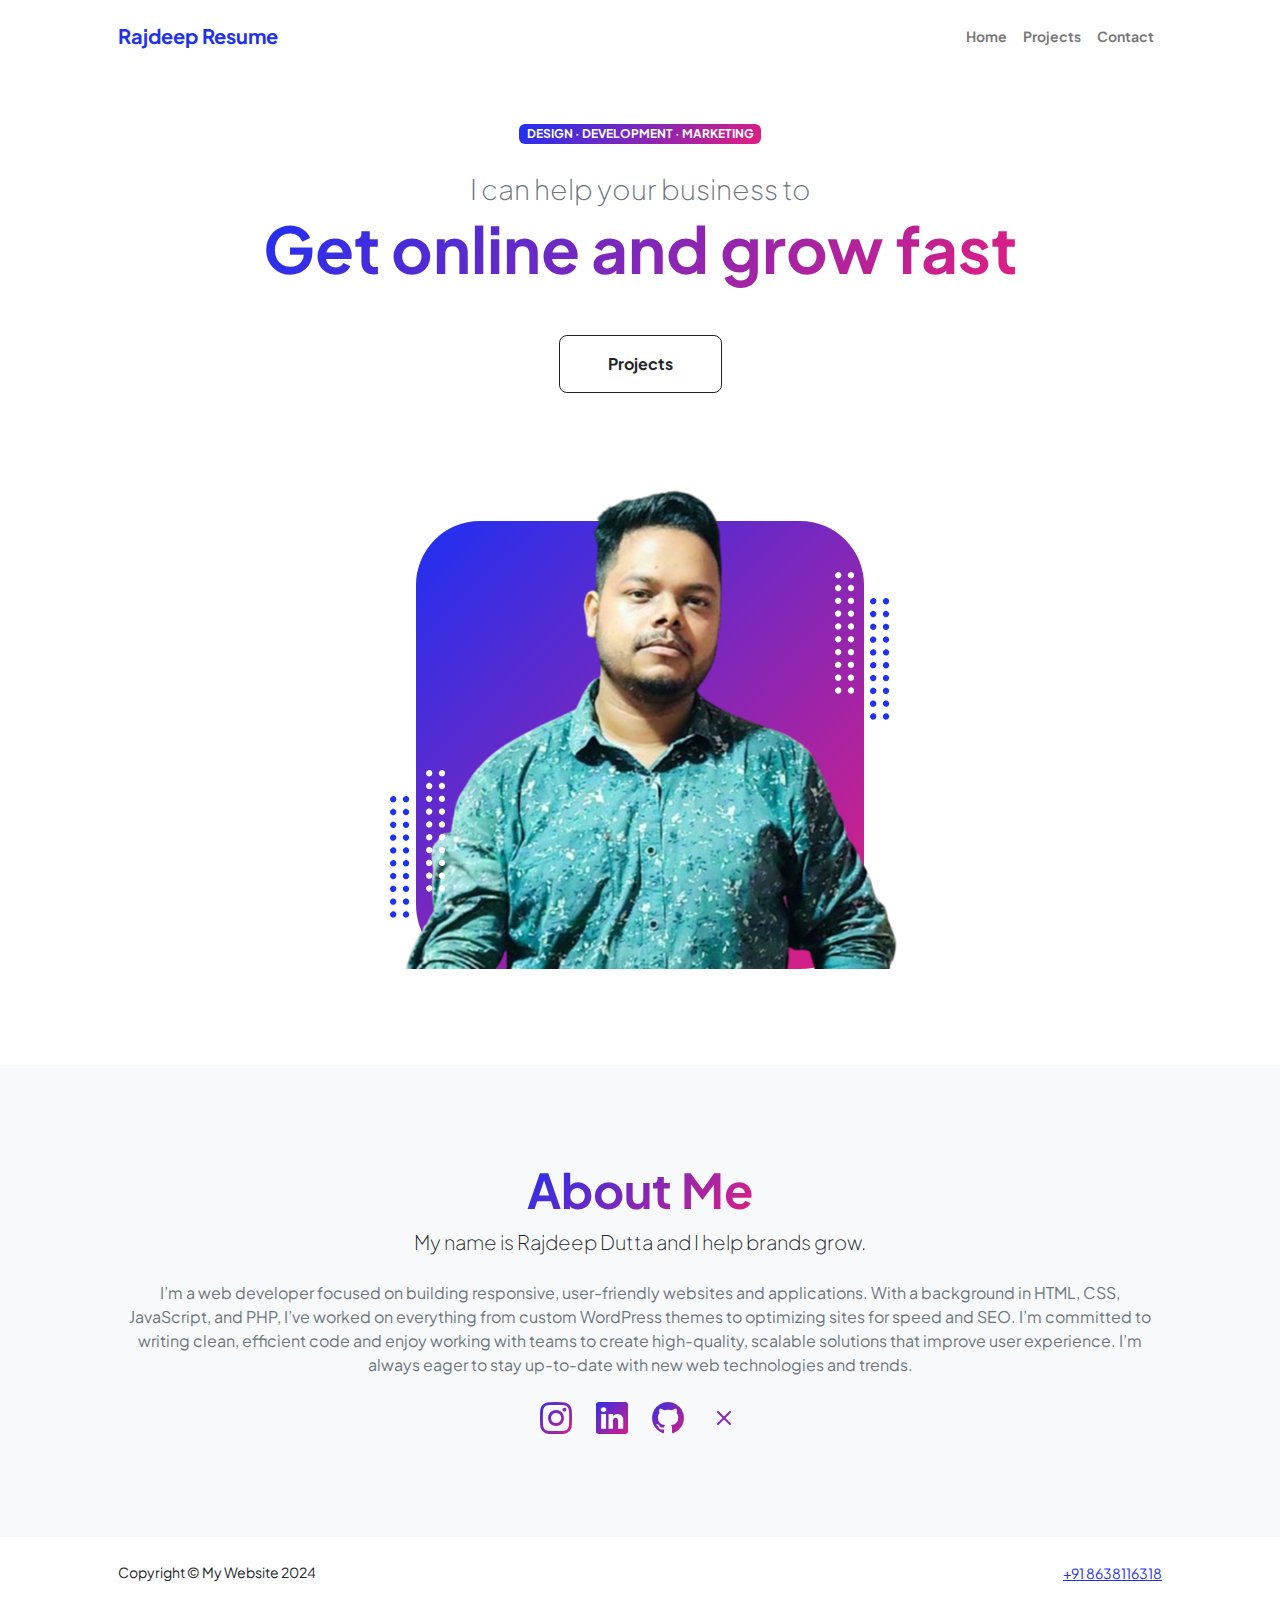
<file: index.html>
<!DOCTYPE html>
<html lang="en">
    <head>
        <meta charset="utf-8" />
        <meta name="viewport" content="width=device-width, initial-scale=1, shrink-to-fit=no" />
        <meta name="description" content="" />
        <meta name="author" content="" />
        <title>Rajdeep Dutta</title>
        <!-- Favicon-->
        <link rel="icon" type="image/x-icon" href="assets/favicon.ico" />
        <!-- Custom Google font-->
        <link rel="preconnect" href="https://fonts.googleapis.com" />
        <link rel="preconnect" href="https://fonts.gstatic.com" crossorigin />
        <link href="https://fonts.googleapis.com/css2?family=Plus+Jakarta+Sans:wght@100;200;300;400;500;600;700;800;900&amp;display=swap" rel="stylesheet" />
        <!-- Bootstrap icons-->
        <link href="https://cdn.jsdelivr.net/npm/bootstrap-icons@1.8.1/font/bootstrap-icons.css" rel="stylesheet" />
        <!-- Core theme CSS (includes Bootstrap)-->
        <link href="css/styles.css" rel="stylesheet" />
    </head>
    <body class="d-flex flex-column h-100">
        <main class="flex-shrink-0">
            <!-- Navigation-->
            <nav class="navbar navbar-expand-lg navbar-light bg-white py-3">
                <div class="container px-5">
                    <a class="navbar-brand" href="index.html"><span class="fw-bolder text-primary">Rajdeep Resume</span></a>
                    <button class="navbar-toggler" type="button" data-bs-toggle="collapse" data-bs-target="#navbarSupportedContent" aria-controls="navbarSupportedContent" aria-expanded="false" aria-label="Toggle navigation"><span class="navbar-toggler-icon"></span></button>
                    <div class="collapse navbar-collapse" id="navbarSupportedContent">
                        <ul class="navbar-nav ms-auto mb-2 mb-lg-0 small fw-bolder">
                            <li class="nav-item"><a class="nav-link" href="index.html">Home</a></li>
                            <li class="nav-item"><a class="nav-link" href="projects.html">Projects</a></li>
                            <li class="nav-item"><a class="nav-link" href="contact.html">Contact</a></li>
                        </ul>
                    </div>
                </div>
            </nav>
            <!-- Header-->
            <header class="py-5">
                <div class="container px-5 pb-5">
                    <div class="row gx-5 align-items-center">
                        <div class="col-xxl-5">
                            <!-- Header text content-->
                            <div class="text-center text-xxl-start">
                                <div class="badge bg-gradient-primary-to-secondary text-white mb-4"><div class="text-uppercase">Design &middot; Development &middot; Marketing</div></div>
                                <div class="fs-3 fw-light text-muted">I can help your business to</div>
                                <h1 class="display-3 fw-bolder mb-5"><span class="text-gradient d-inline">Get online and grow fast</span></h1>
                                <div class="d-grid gap-3 d-sm-flex justify-content-sm-center justify-content-xxl-start mb-3">
                                    
                                    <a class="btn btn-outline-dark btn-lg px-5 py-3 fs-6 fw-bolder" href="projects.html">Projects</a>
                                </div>
                            </div>
                        </div>
                        <div class="col-xxl-7">
                            <!-- Header profile picture-->
                            <div class="d-flex justify-content-center mt-5 mt-xxl-0">
                                <div class="profile bg-gradient-primary-to-secondary">
                                    <!-- TIP: For best results, use a photo with a transparent background like the demo example below-->
                                    <!-- Watch a tutorial on how to do this on YouTube (link)-->
                                    <img class="profile-img" src="assets/profile.png" alt="..." />
                                    <div class="dots-1">
                                        <!-- SVG Dots-->
                                        <svg version="1.1" xmlns="http://www.w3.org/2000/svg" xmlns:xlink="http://www.w3.org/1999/xlink" x="0px" y="0px" viewBox="0 0 191.6 1215.4" style="enable-background: new 0 0 191.6 1215.4" xml:space="preserve">
                                            <g transform="translate(0.000000,1280.000000) scale(0.100000,-0.100000)">
                                                <path d="M227.7,12788.6c-105-35-200-141-222-248c-43-206,163-412,369-369c155,32,275,190,260,339c-11,105-90,213-190,262        C383.7,12801.6,289.7,12808.6,227.7,12788.6z"></path>
                                                <path d="M1507.7,12788.6c-151-50-253-216-222-362c25-119,136-230,254-255c194-41,395,142,375,339c-11,105-90,213-190,262        C1663.7,12801.6,1569.7,12808.6,1507.7,12788.6z"></path>
                                                <path d="M227.7,11508.6c-105-35-200-141-222-248c-43-206,163-412,369-369c155,32,275,190,260,339c-11,105-90,213-190,262        C383.7,11521.6,289.7,11528.6,227.7,11508.6z"></path>
                                                <path d="M1507.7,11508.6c-151-50-253-216-222-362c25-119,136-230,254-255c194-41,395,142,375,339c-11,105-90,213-190,262        C1663.7,11521.6,1569.7,11528.6,1507.7,11508.6z"></path>
                                                <path d="M227.7,10228.6c-105-35-200-141-222-248c-43-206,163-412,369-369c155,32,275,190,260,339c-11,105-90,213-190,262        C383.7,10241.6,289.7,10248.6,227.7,10228.6z"></path>
                                                <path d="M1507.7,10228.6c-105-35-200-141-222-248c-43-206,163-412,369-369c155,32,275,190,260,339c-11,105-90,213-190,262        C1663.7,10241.6,1569.7,10248.6,1507.7,10228.6z"></path>
                                                <path d="M227.7,8948.6c-105-35-200-141-222-248c-43-206,163-412,369-369c155,32,275,190,260,339c-11,105-90,213-190,262        C383.7,8961.6,289.7,8968.6,227.7,8948.6z"></path>
                                                <path d="M1507.7,8948.6c-105-35-200-141-222-248c-43-206,163-412,369-369c155,32,275,190,260,339c-11,105-90,213-190,262        C1663.7,8961.6,1569.7,8968.6,1507.7,8948.6z"></path>
                                                <path d="M227.7,7668.6c-105-35-200-141-222-248c-43-206,163-412,369-369c155,32,275,190,260,339c-11,105-90,213-190,262        C383.7,7681.6,289.7,7688.6,227.7,7668.6z"></path>
                                                <path d="M1507.7,7668.6c-105-35-200-141-222-248c-43-206,163-412,369-369c155,32,275,190,260,339c-11,105-90,213-190,262        C1663.7,7681.6,1569.7,7688.6,1507.7,7668.6z"></path>
                                                <path d="M227.7,6388.6c-105-35-200-141-222-248c-43-206,163-412,369-369c155,32,275,190,260,339c-11,105-90,213-190,262        C383.7,6401.6,289.7,6408.6,227.7,6388.6z"></path>
                                                <path d="M1507.7,6388.6c-105-35-200-141-222-248c-43-206,163-412,369-369c155,32,275,190,260,339c-11,105-90,213-190,262        C1663.7,6401.6,1569.7,6408.6,1507.7,6388.6z"></path>
                                                <path d="M227.7,5108.6c-105-35-200-141-222-248c-43-206,163-412,369-369c155,32,275,190,260,339c-11,105-90,213-190,262        C383.7,5121.6,289.7,5128.6,227.7,5108.6z"></path>
                                                <path d="M1507.7,5108.6c-105-35-200-141-222-248c-43-206,163-412,369-369c155,32,275,190,260,339c-11,105-90,213-190,262        C1663.7,5121.6,1569.7,5128.6,1507.7,5108.6z"></path>
                                                <path d="M227.7,3828.6c-105-35-200-141-222-248c-43-206,163-412,369-369c155,32,275,190,260,339c-11,105-90,213-190,262        C383.7,3841.6,289.7,3848.6,227.7,3828.6z"></path>
                                                <path d="M1507.7,3828.6c-105-35-200-141-222-248c-43-206,163-412,369-369c155,32,275,190,260,339c-11,105-90,213-190,262        C1663.7,3841.6,1569.7,3848.6,1507.7,3828.6z"></path>
                                                <path d="M227.7,2548.6c-105-35-200-141-222-248c-43-206,163-412,369-369c155,32,275,190,260,339c-11,105-90,213-190,262        C383.7,2561.6,289.7,2568.6,227.7,2548.6z"></path>
                                                <path d="M1507.7,2548.6c-105-35-200-141-222-248c-43-206,163-412,369-369c155,32,275,190,260,339c-11,105-90,213-190,262        C1663.7,2561.6,1569.7,2568.6,1507.7,2548.6z"></path>
                                                <path d="M227.7,1268.6c-105-35-200-141-222-248c-43-206,163-412,369-369c155,32,275,190,260,339c-11,105-90,213-190,262        C383.7,1281.6,289.7,1288.6,227.7,1268.6z"></path>
                                                <path d="M1507.7,1268.6c-105-35-200-141-222-248c-43-206,163-412,369-369c155,32,275,190,260,339c-11,105-90,213-190,262        C1663.7,1281.6,1569.7,1288.6,1507.7,1268.6z"></path>
                                            </g>
                                        </svg>
                                        <!-- END of SVG dots-->
                                    </div>
                                    <div class="dots-2">
                                        <!-- SVG Dots-->
                                        <svg version="1.1" xmlns="http://www.w3.org/2000/svg" xmlns:xlink="http://www.w3.org/1999/xlink" x="0px" y="0px" viewBox="0 0 191.6 1215.4" style="enable-background: new 0 0 191.6 1215.4" xml:space="preserve">
                                            <g transform="translate(0.000000,1280.000000) scale(0.100000,-0.100000)">
                                                <path d="M227.7,12788.6c-105-35-200-141-222-248c-43-206,163-412,369-369c155,32,275,190,260,339c-11,105-90,213-190,262        C383.7,12801.6,289.7,12808.6,227.7,12788.6z"></path>
                                                <path d="M1507.7,12788.6c-151-50-253-216-222-362c25-119,136-230,254-255c194-41,395,142,375,339c-11,105-90,213-190,262        C1663.7,12801.6,1569.7,12808.6,1507.7,12788.6z"></path>
                                                <path d="M227.7,11508.6c-105-35-200-141-222-248c-43-206,163-412,369-369c155,32,275,190,260,339c-11,105-90,213-190,262        C383.7,11521.6,289.7,11528.6,227.7,11508.6z"></path>
                                                <path d="M1507.7,11508.6c-151-50-253-216-222-362c25-119,136-230,254-255c194-41,395,142,375,339c-11,105-90,213-190,262        C1663.7,11521.6,1569.7,11528.6,1507.7,11508.6z"></path>
                                                <path d="M227.7,10228.6c-105-35-200-141-222-248c-43-206,163-412,369-369c155,32,275,190,260,339c-11,105-90,213-190,262        C383.7,10241.6,289.7,10248.6,227.7,10228.6z"></path>
                                                <path d="M1507.7,10228.6c-105-35-200-141-222-248c-43-206,163-412,369-369c155,32,275,190,260,339c-11,105-90,213-190,262        C1663.7,10241.6,1569.7,10248.6,1507.7,10228.6z"></path>
                                                <path d="M227.7,8948.6c-105-35-200-141-222-248c-43-206,163-412,369-369c155,32,275,190,260,339c-11,105-90,213-190,262        C383.7,8961.6,289.7,8968.6,227.7,8948.6z"></path>
                                                <path d="M1507.7,8948.6c-105-35-200-141-222-248c-43-206,163-412,369-369c155,32,275,190,260,339c-11,105-90,213-190,262        C1663.7,8961.6,1569.7,8968.6,1507.7,8948.6z"></path>
                                                <path d="M227.7,7668.6c-105-35-200-141-222-248c-43-206,163-412,369-369c155,32,275,190,260,339c-11,105-90,213-190,262        C383.7,7681.6,289.7,7688.6,227.7,7668.6z"></path>
                                                <path d="M1507.7,7668.6c-105-35-200-141-222-248c-43-206,163-412,369-369c155,32,275,190,260,339c-11,105-90,213-190,262        C1663.7,7681.6,1569.7,7688.6,1507.7,7668.6z"></path>
                                                <path d="M227.7,6388.6c-105-35-200-141-222-248c-43-206,163-412,369-369c155,32,275,190,260,339c-11,105-90,213-190,262        C383.7,6401.6,289.7,6408.6,227.7,6388.6z"></path>
                                                <path d="M1507.7,6388.6c-105-35-200-141-222-248c-43-206,163-412,369-369c155,32,275,190,260,339c-11,105-90,213-190,262        C1663.7,6401.6,1569.7,6408.6,1507.7,6388.6z"></path>
                                                <path d="M227.7,5108.6c-105-35-200-141-222-248c-43-206,163-412,369-369c155,32,275,190,260,339c-11,105-90,213-190,262        C383.7,5121.6,289.7,5128.6,227.7,5108.6z"></path>
                                                <path d="M1507.7,5108.6c-105-35-200-141-222-248c-43-206,163-412,369-369c155,32,275,190,260,339c-11,105-90,213-190,262        C1663.7,5121.6,1569.7,5128.6,1507.7,5108.6z"></path>
                                                <path d="M227.7,3828.6c-105-35-200-141-222-248c-43-206,163-412,369-369c155,32,275,190,260,339c-11,105-90,213-190,262        C383.7,3841.6,289.7,3848.6,227.7,3828.6z"></path>
                                                <path d="M1507.7,3828.6c-105-35-200-141-222-248c-43-206,163-412,369-369c155,32,275,190,260,339c-11,105-90,213-190,262        C1663.7,3841.6,1569.7,3848.6,1507.7,3828.6z"></path>
                                                <path d="M227.7,2548.6c-105-35-200-141-222-248c-43-206,163-412,369-369c155,32,275,190,260,339c-11,105-90,213-190,262        C383.7,2561.6,289.7,2568.6,227.7,2548.6z"></path>
                                                <path d="M1507.7,2548.6c-105-35-200-141-222-248c-43-206,163-412,369-369c155,32,275,190,260,339c-11,105-90,213-190,262        C1663.7,2561.6,1569.7,2568.6,1507.7,2548.6z"></path>
                                                <path d="M227.7,1268.6c-105-35-200-141-222-248c-43-206,163-412,369-369c155,32,275,190,260,339c-11,105-90,213-190,262        C383.7,1281.6,289.7,1288.6,227.7,1268.6z"></path>
                                                <path d="M1507.7,1268.6c-105-35-200-141-222-248c-43-206,163-412,369-369c155,32,275,190,260,339c-11,105-90,213-190,262        C1663.7,1281.6,1569.7,1288.6,1507.7,1268.6z"></path>
                                            </g>
                                        </svg>
                                        <!-- END of SVG dots-->
                                    </div>
                                    <div class="dots-3">
                                        <!-- SVG Dots-->
                                        <svg version="1.1" xmlns="http://www.w3.org/2000/svg" xmlns:xlink="http://www.w3.org/1999/xlink" x="0px" y="0px" viewBox="0 0 191.6 1215.4" style="enable-background: new 0 0 191.6 1215.4" xml:space="preserve">
                                            <g transform="translate(0.000000,1280.000000) scale(0.100000,-0.100000)">
                                                <path d="M227.7,12788.6c-105-35-200-141-222-248c-43-206,163-412,369-369c155,32,275,190,260,339c-11,105-90,213-190,262        C383.7,12801.6,289.7,12808.6,227.7,12788.6z"></path>
                                                <path d="M1507.7,12788.6c-151-50-253-216-222-362c25-119,136-230,254-255c194-41,395,142,375,339c-11,105-90,213-190,262        C1663.7,12801.6,1569.7,12808.6,1507.7,12788.6z"></path>
                                                <path d="M227.7,11508.6c-105-35-200-141-222-248c-43-206,163-412,369-369c155,32,275,190,260,339c-11,105-90,213-190,262        C383.7,11521.6,289.7,11528.6,227.7,11508.6z"></path>
                                                <path d="M1507.7,11508.6c-151-50-253-216-222-362c25-119,136-230,254-255c194-41,395,142,375,339c-11,105-90,213-190,262        C1663.7,11521.6,1569.7,11528.6,1507.7,11508.6z"></path>
                                                <path d="M227.7,10228.6c-105-35-200-141-222-248c-43-206,163-412,369-369c155,32,275,190,260,339c-11,105-90,213-190,262        C383.7,10241.6,289.7,10248.6,227.7,10228.6z"></path>
                                                <path d="M1507.7,10228.6c-105-35-200-141-222-248c-43-206,163-412,369-369c155,32,275,190,260,339c-11,105-90,213-190,262        C1663.7,10241.6,1569.7,10248.6,1507.7,10228.6z"></path>
                                                <path d="M227.7,8948.6c-105-35-200-141-222-248c-43-206,163-412,369-369c155,32,275,190,260,339c-11,105-90,213-190,262        C383.7,8961.6,289.7,8968.6,227.7,8948.6z"></path>
                                                <path d="M1507.7,8948.6c-105-35-200-141-222-248c-43-206,163-412,369-369c155,32,275,190,260,339c-11,105-90,213-190,262        C1663.7,8961.6,1569.7,8968.6,1507.7,8948.6z"></path>
                                                <path d="M227.7,7668.6c-105-35-200-141-222-248c-43-206,163-412,369-369c155,32,275,190,260,339c-11,105-90,213-190,262        C383.7,7681.6,289.7,7688.6,227.7,7668.6z"></path>
                                                <path d="M1507.7,7668.6c-105-35-200-141-222-248c-43-206,163-412,369-369c155,32,275,190,260,339c-11,105-90,213-190,262        C1663.7,7681.6,1569.7,7688.6,1507.7,7668.6z"></path>
                                                <path d="M227.7,6388.6c-105-35-200-141-222-248c-43-206,163-412,369-369c155,32,275,190,260,339c-11,105-90,213-190,262        C383.7,6401.6,289.7,6408.6,227.7,6388.6z"></path>
                                                <path d="M1507.7,6388.6c-105-35-200-141-222-248c-43-206,163-412,369-369c155,32,275,190,260,339c-11,105-90,213-190,262        C1663.7,6401.6,1569.7,6408.6,1507.7,6388.6z"></path>
                                                <path d="M227.7,5108.6c-105-35-200-141-222-248c-43-206,163-412,369-369c155,32,275,190,260,339c-11,105-90,213-190,262        C383.7,5121.6,289.7,5128.6,227.7,5108.6z"></path>
                                                <path d="M1507.7,5108.6c-105-35-200-141-222-248c-43-206,163-412,369-369c155,32,275,190,260,339c-11,105-90,213-190,262        C1663.7,5121.6,1569.7,5128.6,1507.7,5108.6z"></path>
                                                <path d="M227.7,3828.6c-105-35-200-141-222-248c-43-206,163-412,369-369c155,32,275,190,260,339c-11,105-90,213-190,262        C383.7,3841.6,289.7,3848.6,227.7,3828.6z"></path>
                                                <path d="M1507.7,3828.6c-105-35-200-141-222-248c-43-206,163-412,369-369c155,32,275,190,260,339c-11,105-90,213-190,262        C1663.7,3841.6,1569.7,3848.6,1507.7,3828.6z"></path>
                                                <path d="M227.7,2548.6c-105-35-200-141-222-248c-43-206,163-412,369-369c155,32,275,190,260,339c-11,105-90,213-190,262        C383.7,2561.6,289.7,2568.6,227.7,2548.6z"></path>
                                                <path d="M1507.7,2548.6c-105-35-200-141-222-248c-43-206,163-412,369-369c155,32,275,190,260,339c-11,105-90,213-190,262        C1663.7,2561.6,1569.7,2568.6,1507.7,2548.6z"></path>
                                                <path d="M227.7,1268.6c-105-35-200-141-222-248c-43-206,163-412,369-369c155,32,275,190,260,339c-11,105-90,213-190,262        C383.7,1281.6,289.7,1288.6,227.7,1268.6z"></path>
                                                <path d="M1507.7,1268.6c-105-35-200-141-222-248c-43-206,163-412,369-369c155,32,275,190,260,339c-11,105-90,213-190,262        C1663.7,1281.6,1569.7,1288.6,1507.7,1268.6z"></path>
                                            </g>
                                        </svg>
                                        <!-- END of SVG dots-->
                                    </div>
                                    <div class="dots-4">
                                        <!-- SVG Dots-->
                                        <svg version="1.1" xmlns="http://www.w3.org/2000/svg" xmlns:xlink="http://www.w3.org/1999/xlink" x="0px" y="0px" viewBox="0 0 191.6 1215.4" style="enable-background: new 0 0 191.6 1215.4" xml:space="preserve">
                                            <g transform="translate(0.000000,1280.000000) scale(0.100000,-0.100000)">
                                                <path d="M227.7,12788.6c-105-35-200-141-222-248c-43-206,163-412,369-369c155,32,275,190,260,339c-11,105-90,213-190,262        C383.7,12801.6,289.7,12808.6,227.7,12788.6z"></path>
                                                <path d="M1507.7,12788.6c-151-50-253-216-222-362c25-119,136-230,254-255c194-41,395,142,375,339c-11,105-90,213-190,262        C1663.7,12801.6,1569.7,12808.6,1507.7,12788.6z"></path>
                                                <path d="M227.7,11508.6c-105-35-200-141-222-248c-43-206,163-412,369-369c155,32,275,190,260,339c-11,105-90,213-190,262        C383.7,11521.6,289.7,11528.6,227.7,11508.6z"></path>
                                                <path d="M1507.7,11508.6c-151-50-253-216-222-362c25-119,136-230,254-255c194-41,395,142,375,339c-11,105-90,213-190,262        C1663.7,11521.6,1569.7,11528.6,1507.7,11508.6z"></path>
                                                <path d="M227.7,10228.6c-105-35-200-141-222-248c-43-206,163-412,369-369c155,32,275,190,260,339c-11,105-90,213-190,262        C383.7,10241.6,289.7,10248.6,227.7,10228.6z"></path>
                                                <path d="M1507.7,10228.6c-105-35-200-141-222-248c-43-206,163-412,369-369c155,32,275,190,260,339c-11,105-90,213-190,262        C1663.7,10241.6,1569.7,10248.6,1507.7,10228.6z"></path>
                                                <path d="M227.7,8948.6c-105-35-200-141-222-248c-43-206,163-412,369-369c155,32,275,190,260,339c-11,105-90,213-190,262        C383.7,8961.6,289.7,8968.6,227.7,8948.6z"></path>
                                                <path d="M1507.7,8948.6c-105-35-200-141-222-248c-43-206,163-412,369-369c155,32,275,190,260,339c-11,105-90,213-190,262        C1663.7,8961.6,1569.7,8968.6,1507.7,8948.6z"></path>
                                                <path d="M227.7,7668.6c-105-35-200-141-222-248c-43-206,163-412,369-369c155,32,275,190,260,339c-11,105-90,213-190,262        C383.7,7681.6,289.7,7688.6,227.7,7668.6z"></path>
                                                <path d="M1507.7,7668.6c-105-35-200-141-222-248c-43-206,163-412,369-369c155,32,275,190,260,339c-11,105-90,213-190,262        C1663.7,7681.6,1569.7,7688.6,1507.7,7668.6z"></path>
                                                <path d="M227.7,6388.6c-105-35-200-141-222-248c-43-206,163-412,369-369c155,32,275,190,260,339c-11,105-90,213-190,262        C383.7,6401.6,289.7,6408.6,227.7,6388.6z"></path>
                                                <path d="M1507.7,6388.6c-105-35-200-141-222-248c-43-206,163-412,369-369c155,32,275,190,260,339c-11,105-90,213-190,262        C1663.7,6401.6,1569.7,6408.6,1507.7,6388.6z"></path>
                                                <path d="M227.7,5108.6c-105-35-200-141-222-248c-43-206,163-412,369-369c155,32,275,190,260,339c-11,105-90,213-190,262        C383.7,5121.6,289.7,5128.6,227.7,5108.6z"></path>
                                                <path d="M1507.7,5108.6c-105-35-200-141-222-248c-43-206,163-412,369-369c155,32,275,190,260,339c-11,105-90,213-190,262        C1663.7,5121.6,1569.7,5128.6,1507.7,5108.6z"></path>
                                                <path d="M227.7,3828.6c-105-35-200-141-222-248c-43-206,163-412,369-369c155,32,275,190,260,339c-11,105-90,213-190,262        C383.7,3841.6,289.7,3848.6,227.7,3828.6z"></path>
                                                <path d="M1507.7,3828.6c-105-35-200-141-222-248c-43-206,163-412,369-369c155,32,275,190,260,339c-11,105-90,213-190,262        C1663.7,3841.6,1569.7,3848.6,1507.7,3828.6z"></path>
                                                <path d="M227.7,2548.6c-105-35-200-141-222-248c-43-206,163-412,369-369c155,32,275,190,260,339c-11,105-90,213-190,262        C383.7,2561.6,289.7,2568.6,227.7,2548.6z"></path>
                                                <path d="M1507.7,2548.6c-105-35-200-141-222-248c-43-206,163-412,369-369c155,32,275,190,260,339c-11,105-90,213-190,262        C1663.7,2561.6,1569.7,2568.6,1507.7,2548.6z"></path>
                                                <path d="M227.7,1268.6c-105-35-200-141-222-248c-43-206,163-412,369-369c155,32,275,190,260,339c-11,105-90,213-190,262        C383.7,1281.6,289.7,1288.6,227.7,1268.6z"></path>
                                                <path d="M1507.7,1268.6c-105-35-200-141-222-248c-43-206,163-412,369-369c155,32,275,190,260,339c-11,105-90,213-190,262        C1663.7,1281.6,1569.7,1288.6,1507.7,1268.6z"></path>
                                            </g>
                                        </svg>
                                        <!-- END of SVG dots-->
                                    </div>
                                </div>
                            </div>
                        </div>
                    </div>
                </div>
            </header>
            <!-- About Section-->
            <section class="bg-light py-5">
                <div class="container px-5">
                    <div class="row gx-5 justify-content-center">
                        <div class="col-xxl-8">
                            <div class="text-center my-5">
                                <h2 class="display-5 fw-bolder"><span class="text-gradient d-inline">About Me</span></h2>
                                <p class="lead fw-light mb-4">My name is Rajdeep Dutta and I help brands grow.</p>
                                <p class="text-muted">I’m a web developer focused on building responsive, user-friendly websites and applications. With a background in HTML, CSS, JavaScript, and PHP, I’ve worked on everything from custom WordPress themes to optimizing sites for speed and SEO. I’m committed to writing clean, efficient code and enjoy working with teams to create high-quality, scalable solutions that improve user experience. I’m always eager to stay up-to-date with new web technologies and trends.</p>
                                <div class="d-flex justify-content-center fs-2 gap-4">
                                    <a class="text-gradient" href="https://www.instagram.com/d_rajdeep_/"><i class="bi bi-instagram"></i></a>
                                    <a class="text-gradient" href="https://www.linkedin.com/in/rajdeep-dutta-852000209/"><i class="bi bi-linkedin"></i></a>
                                    <a class="text-gradient" href="https://github.com/Rajdeepdutta192"><i class="bi bi-github"></i></a>
                                    <a class="text-gradient" href="https://github.com/d_rajdeep_"><i class="bi bi-x"></i></a>
                                </div>
                            </div>
                        </div>
                    </div>
                </div>
            </section>
        </main>
        <!-- Footer-->
        <footer class="bg-white py-4 mt-auto">
            <div class="container px-5">
                <div class="row align-items-center justify-content-between flex-column flex-sm-row">
                    <div class="col-auto"><div class="small m-0">Copyright &copy; My Website 2024</div></div>
                    <div class="col-auto">
                        <a class="small" href="tel:8638116318">+91 8638116318</a>
                        
                    </div>
                </div>
            </div>
        </footer>
        <!-- Bootstrap core JS-->
        <script src="https://cdn.jsdelivr.net/npm/bootstrap@5.2.3/dist/js/bootstrap.bundle.min.js"></script>
        <!-- Core theme JS-->
        <script src="js/scripts.js"></script>
    </body>
</html>
</file>
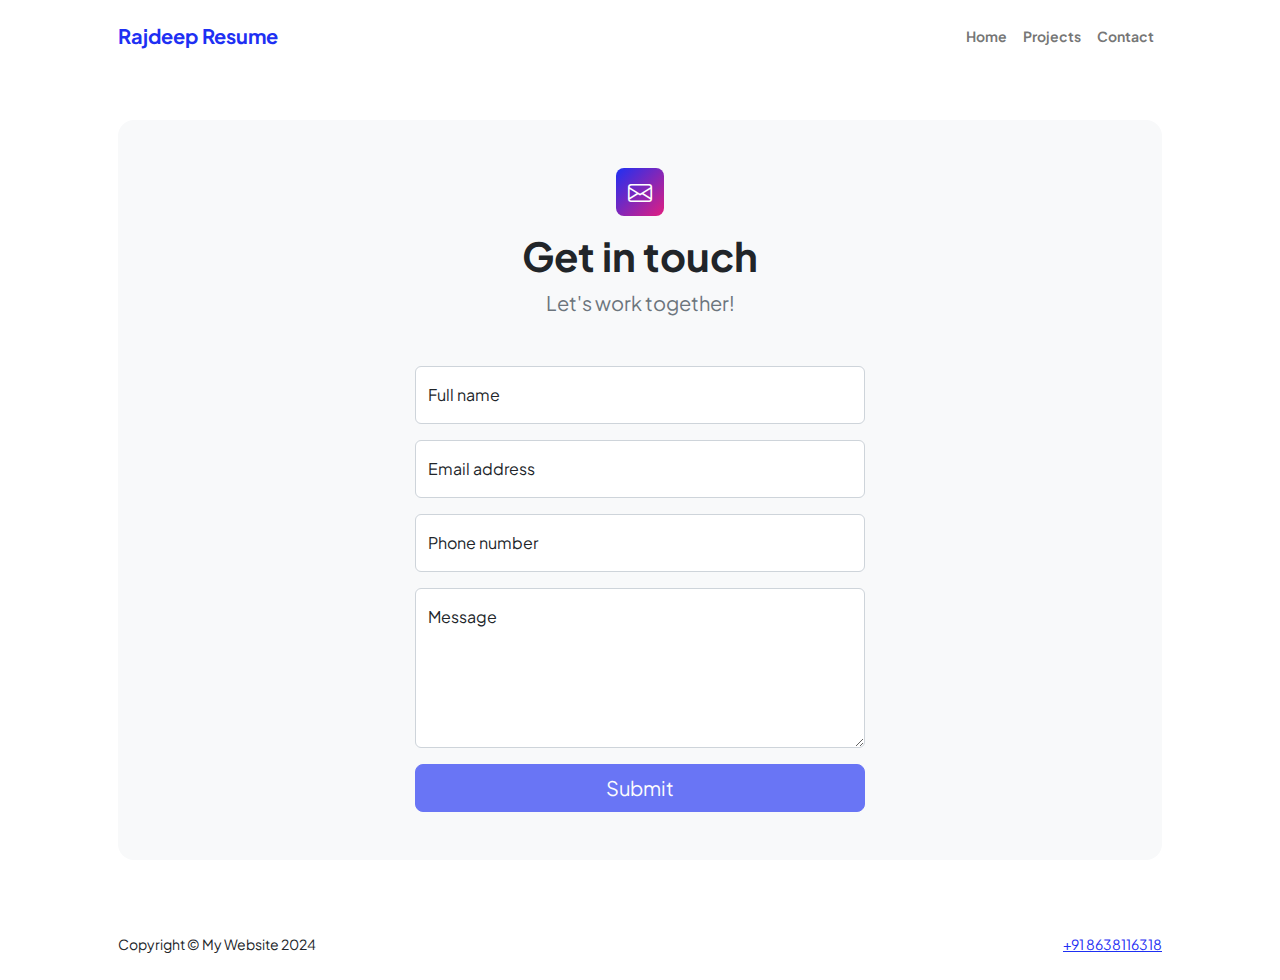
<file: contact.html>
<!DOCTYPE html>
<html lang="en">
    <head>
        <meta charset="utf-8" />
        <meta name="viewport" content="width=device-width, initial-scale=1, shrink-to-fit=no" />
        <meta name="description" content />
        <meta name="author" content />
        <title>Rajdeep Dutta</title>
        <!-- Favicon-->
        <link rel="icon" type="image/x-icon" href="assets/favicon.ico" />
        <!-- Custom Google font-->
        <link rel="preconnect" href="https://fonts.googleapis.com" />
        <link rel="preconnect" href="https://fonts.gstatic.com" crossorigin />
        <link href="https://fonts.googleapis.com/css2?family=Plus+Jakarta+Sans:wght@100;200;300;400;500;600;700;800;900&amp;display=swap" rel="stylesheet" />
        <!-- Bootstrap icons-->
        <link href="https://cdn.jsdelivr.net/npm/bootstrap-icons@1.8.1/font/bootstrap-icons.css" rel="stylesheet" />
        <!-- Core theme CSS (includes Bootstrap)-->
        <link href="css/styles.css" rel="stylesheet" />
    </head>
    <body class="d-flex flex-column">
        <main class="flex-shrink-0">
            <!-- Navigation-->
            <nav class="navbar navbar-expand-lg navbar-light bg-white py-3">
                <div class="container px-5">
                    <a class="navbar-brand" href="index.html"><span class="fw-bolder text-primary">Rajdeep Resume</span></a>
                    <button class="navbar-toggler" type="button" data-bs-toggle="collapse" data-bs-target="#navbarSupportedContent" aria-controls="navbarSupportedContent" aria-expanded="false" aria-label="Toggle navigation"><span class="navbar-toggler-icon"></span></button>
                    <div class="collapse navbar-collapse" id="navbarSupportedContent">
                        <ul class="navbar-nav ms-auto mb-2 mb-lg-0 small fw-bolder">
                            <li class="nav-item"><a class="nav-link" href="index.html">Home</a></li>
                           
                            <li class="nav-item"><a class="nav-link" href="projects.html">Projects</a></li>
                            <li class="nav-item"><a class="nav-link" href="contact.html">Contact</a></li>
                        </ul>
                    </div>
                </div>
            </nav>
            <!-- Page content-->
            <section class="py-5">
                <div class="container px-5">
                    <!-- Contact form-->
                    <div class="bg-light rounded-4 py-5 px-4 px-md-5">
                        <div class="text-center mb-5">
                            <div class="feature bg-primary bg-gradient-primary-to-secondary text-white rounded-3 mb-3"><i class="bi bi-envelope"></i></div>
                            <h1 class="fw-bolder">Get in touch</h1>
                            <p class="lead fw-normal text-muted mb-0">Let's work together!</p>
                        </div>
                        <div class="row gx-5 justify-content-center">
                            <div class="col-lg-8 col-xl-6">
                                <!-- * * * * * * * * * * * * * * *-->
                                <!-- * * SB Forms Contact Form * *-->
                                <!-- * * * * * * * * * * * * * * *-->
                                <!-- This form is pre-integrated with SB Forms.-->
                                <!-- To make this form functional, sign up at-->
                                <!-- https://startbootstrap.com/solution/contact-forms-->
                                <!-- to get an API token!-->
                                <form id="contactForm" data-sb-form-api-token="API_TOKEN">
                                    <!-- Name input-->
                                    <div class="form-floating mb-3">
                                        <input class="form-control" id="name" type="text" placeholder="Enter your name..." data-sb-validations="required" />
                                        <label for="name">Full name</label>
                                        <div class="invalid-feedback" data-sb-feedback="name:required">A name is required.</div>
                                    </div>
                                    <!-- Email address input-->
                                    <div class="form-floating mb-3">
                                        <input class="form-control" id="email" type="email" placeholder="name@example.com" data-sb-validations="required,email" />
                                        <label for="email">Email address</label>
                                        <div class="invalid-feedback" data-sb-feedback="email:required">An email is required.</div>
                                        <div class="invalid-feedback" data-sb-feedback="email:email">Email is not valid.</div>
                                    </div>
                                    <!-- Phone number input-->
                                    <div class="form-floating mb-3">
                                        <input class="form-control" id="phone" type="tel" placeholder="(123) 456-7890" data-sb-validations="required" />
                                        <label for="phone">Phone number</label>
                                        <div class="invalid-feedback" data-sb-feedback="phone:required">A phone number is required.</div>
                                    </div>
                                    <!-- Message input-->
                                    <div class="form-floating mb-3">
                                        <textarea class="form-control" id="message" type="text" placeholder="Enter your message here..." style="height: 10rem" data-sb-validations="required"></textarea>
                                        <label for="message">Message</label>
                                        <div class="invalid-feedback" data-sb-feedback="message:required">A message is required.</div>
                                    </div>
                                    <!-- Submit success message-->
                                    <!---->
                                    <!-- This is what your users will see when the form-->
                                    <!-- has successfully submitted-->
                                    <div class="d-none" id="submitSuccessMessage">
                                        <div class="text-center mb-3">
                                            <div class="fw-bolder">Form submission successful!</div>
                                            
                                        </div>
                                    </div>
                                    <!-- Submit error message-->
                                    <!---->
                                    <!-- This is what your users will see when there is-->
                                    <!-- an error submitting the form-->
                                    <div class="d-none" id="submitErrorMessage"><div class="text-center text-danger mb-3">Error sending message!</div></div>
                                    <!-- Submit Button-->
                                    <div class="d-grid"><button class="btn btn-primary btn-lg disabled" id="submitButton" type="submit">Submit</button></div>
                                </form>
                            </div>
                        </div>
                    </div>
                </div>
            </section>
        </main>
        <!-- Footer-->
        <footer class="bg-white py-4 mt-auto">
            <div class="container px-5">
                <div class="row align-items-center justify-content-between flex-column flex-sm-row">
                    <div class="col-auto"><div class="small m-0">Copyright &copy; My Website 2024</div></div>
                    <div class="col-auto">
                        <div class="col-auto">
                            <a class="small" href="tel:8638116318">+91 8638116318</a>
                            
                    </div>
                </div>
            </div>
        </footer>
        <!-- Bootstrap core JS-->
        <script src="https://cdn.jsdelivr.net/npm/bootstrap@5.2.3/dist/js/bootstrap.bundle.min.js"></script>
        <!-- Core theme JS-->
        <script src="js/scripts.js"></script>
        <!-- * * * * * * * * * * * * * * * * * * * * * * * * * * * * * * * * * * * * * * * *-->
        <!-- * *                               SB Forms JS                               * *-->
        <!-- * * Activate your form at https://startbootstrap.com/solution/contact-forms * *-->
        <!-- * * * * * * * * * * * * * * * * * * * * * * * * * * * * * * * * * * * * * * * *-->
        <script src="https://cdn.startbootstrap.com/sb-forms-latest.js"></script>
    </body>
</html>
</file>
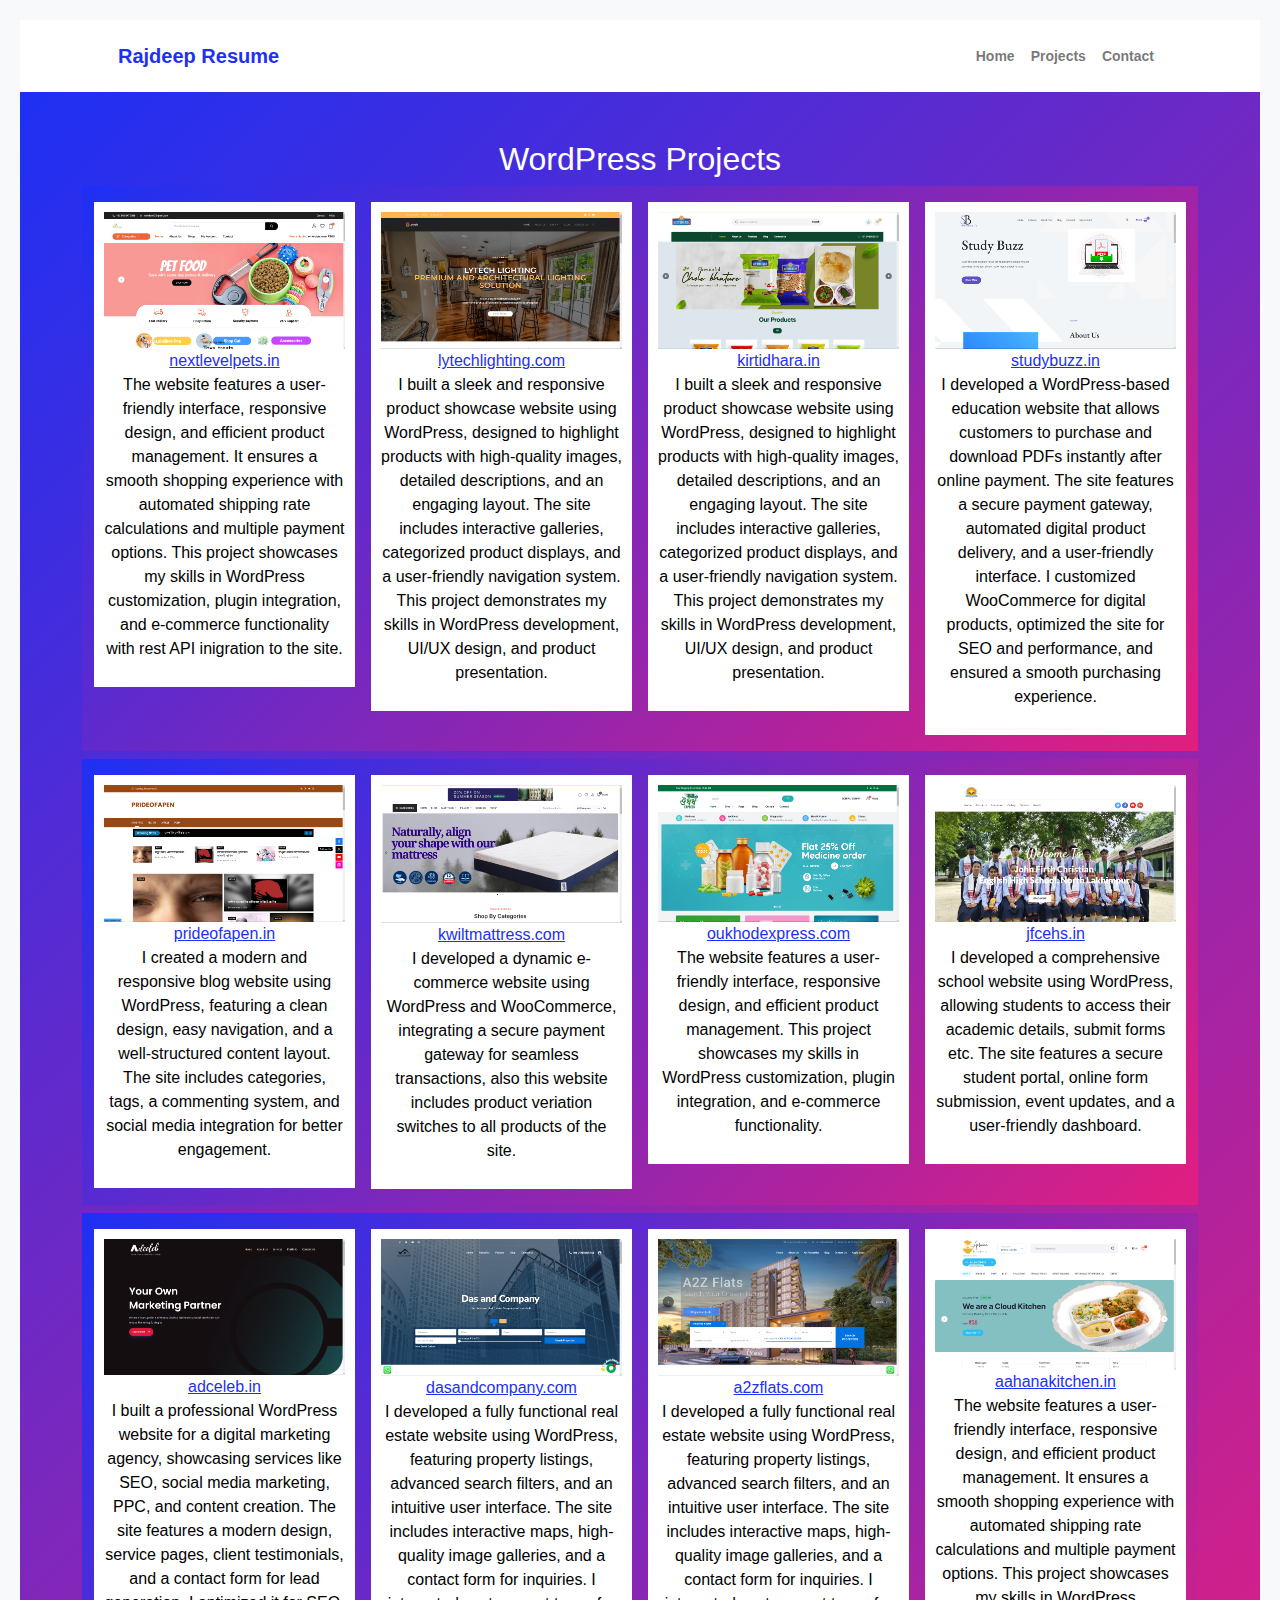
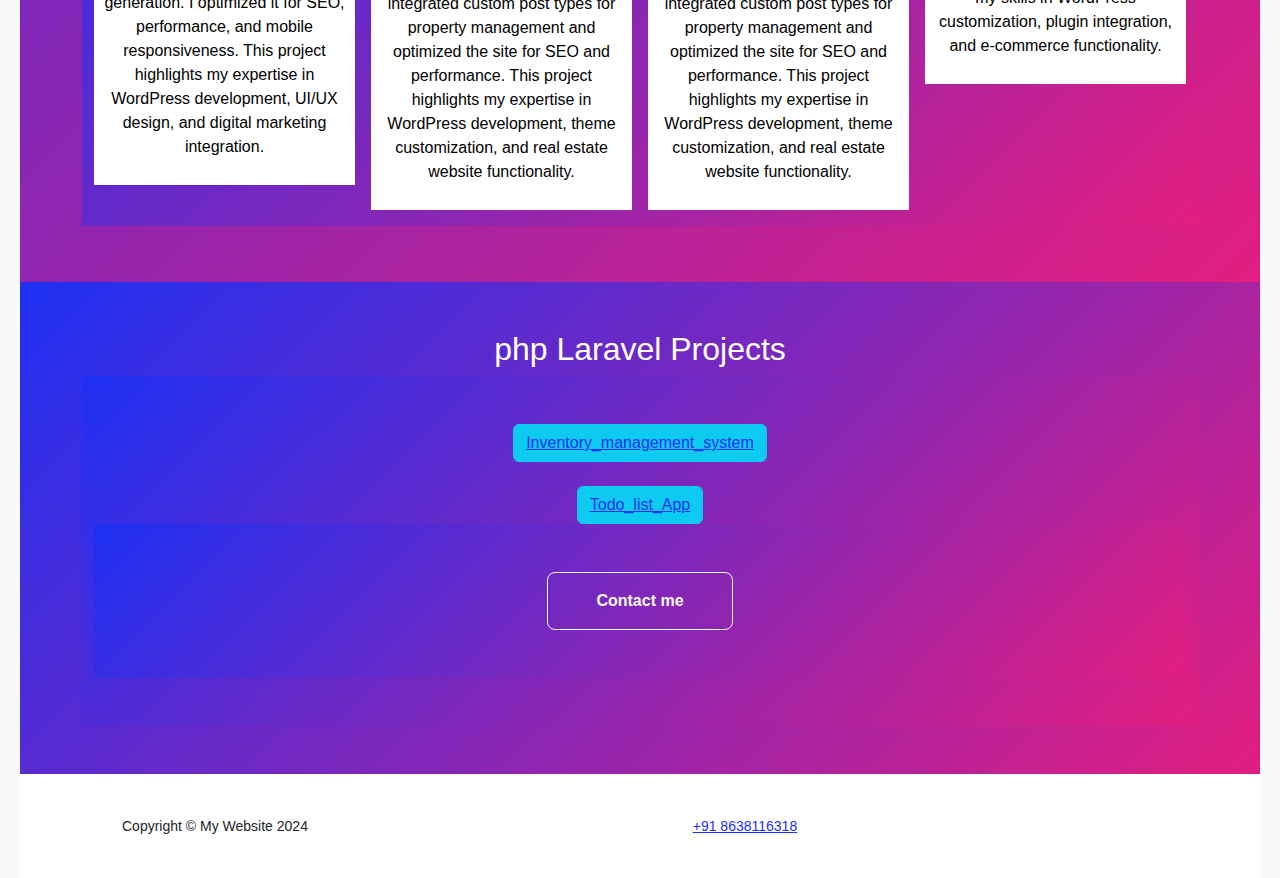
<file: projects.html>
<!DOCTYPE html>
<html lang="en">
    <head>
        <meta charset="utf-8" />
        <meta name="viewport" content="width=device-width, initial-scale=1, shrink-to-fit=no" />
        <meta name="description" content="" />
        <meta name="author" content="" />
        <title>Rajdeep Dutta</title>
        <!-- Favicon-->
        <link rel="icon" type="image/x-icon" href="assets/favicon.ico" />
        <!-- Custom Google font-->
        <link rel="preconnect" href="https://fonts.googleapis.com" />
        <link rel="preconnect" href="https://fonts.gstatic.com" crossorigin />
        <link href="https://fonts.googleapis.com/css2?family=Plus+Jakarta+Sans:wght@100;200;300;400;500;600;700;800;900&amp;display=swap" rel="stylesheet" />
        <!-- Bootstrap icons-->
        <link href="https://cdn.jsdelivr.net/npm/bootstrap-icons@1.8.1/font/bootstrap-icons.css" rel="stylesheet" />
        <!-- Core theme CSS (includes Bootstrap)-->
        <link href="css/styles.css" rel="stylesheet" />

        <style>
          * {
            box-sizing: border-box;
          }
          
          body {
            background-color: #f1f1f1;
            padding: 20px;
            font-family: Arial;
          }
          
          /* Center website */
          .main {
            max-width: 1000px;
            margin: auto;
          }
          
          h1 {
            font-size: 50px;
            word-break: break-all;
          }
          
          .row {
            margin: 8px -16px;
          }
          
          /* Add padding BETWEEN each column */
          .row,
          .row > .column {
            padding: 8px;
          }
          
          /* Create four equal columns that floats next to each other */
          .column {
            float: left;
            width: 25%;
          }
          
          /* Clear floats after rows */ 
          .row:after {
            content: "";
            display: table;
            clear: both;
          }
          
          /* Content */
          .content {
            background-color: white;
            padding: 10px;
          }
          
          /* Responsive layout - makes a two column-layout instead of four columns */
          @media screen and (max-width: 900px) {
            .column {
              width: 50%;
            }
          }
          
          /* Responsive layout - makes the two columns stack on top of each other instead of next to each other */
          @media screen and (max-width: 600px) {
            .column {
              width: 100%;
            }
          }
          </style>


    </head>
    <body class="d-flex flex-column h-100 bg-light">
        <main class="flex-shrink-0">
            <!-- Navigation-->
            <nav class="navbar navbar-expand-lg navbar-light bg-white py-3">
                <div class="container px-5">
                    <a class="navbar-brand" href="index.html"><span class="fw-bolder text-primary">Rajdeep Resume</span></a>
                    <button class="navbar-toggler" type="button" data-bs-toggle="collapse" data-bs-target="#navbarSupportedContent" aria-controls="navbarSupportedContent" aria-expanded="false" aria-label="Toggle navigation"><span class="navbar-toggler-icon"></span></button>
                    <div class="collapse navbar-collapse" id="navbarSupportedContent">
                        <ul class="navbar-nav ms-auto mb-2 mb-lg-0 small fw-bolder">
                            <li class="nav-item"><a class="nav-link" href="index.html">Home</a></li>
                            <li class="nav-item"><a class="nav-link" href="projects.html">Projects</a></li>
                            <li class="nav-item"><a class="nav-link" href="contact.html">Contact</a></li>
                        </ul>
                    </div>
                </div>
            </nav>
            

<!-- Portfolio -->
            <section class="py-5 bg-gradient-primary-to-secondary text-white">
              <div class="container">
                  <div class="text-center">
            <h2>WordPress Projects</h2>
            </div>
            <!-- Portfolio Gallery Grid -->

            <section class="bg-gradient-primary-to-secondary text-black">
              <div class="container">
                  <div class="text-center">
            <div class="row">
              <div class="column">
                <div class="content">
                  <img src="assets/img1.png" alt="Mountains" style="width:100%">
                  <a href="https://nextlevelpets.in">nextlevelpets.in</a>
                  <p>The website features a user-friendly interface, responsive design, and efficient product management. It ensures a smooth shopping experience with automated shipping rate calculations and multiple payment options. This project showcases my skills in WordPress customization, plugin integration, and e-commerce functionality with rest API inigration to the site.</p>
                </div>
              </div>
              <div class="column">
                <div class="content">
                <img src="assets/img7.png" alt="Nature" style="width:100%">
                <a href="https://lytechlighting.com">lytechlighting.com</a>
                  <p>I built a sleek and responsive product showcase website using WordPress, designed to highlight products with high-quality images, detailed descriptions, and an engaging layout. The site includes interactive galleries, categorized product displays, and a user-friendly navigation system. This project demonstrates my skills in WordPress development, UI/UX design, and product presentation.</p>
                </div>
              </div>


              <div class="column">
                <div class="content">
                <img src="assets/img3.png" alt="Nature" style="width:100%">
                  <a href="https://kirtidhara.in">kirtidhara.in</a>
                  <p>I built a sleek and responsive product showcase website using WordPress, designed to highlight products with high-quality images, detailed descriptions, and an engaging layout. The site includes interactive galleries, categorized product displays, and a user-friendly navigation system. This project demonstrates my skills in WordPress development, UI/UX design, and product presentation.</p>
                </div>
              </div>
              <div class="column">
                <div class="content">
                <img src="assets/img8.png" alt="Mountains" style="width:100%">
                  <a href="https://studybuzz.in">studybuzz.in</a>
                  <p>I developed a WordPress-based education website that allows customers to purchase and download PDFs instantly after online payment. The site features a secure payment gateway, automated digital product delivery, and a user-friendly interface. I customized WooCommerce for digital products, optimized the site for SEO and performance, and ensured a smooth purchasing experience.</p>
                </div>
              </div></div></div></div></section> 


              <section class="bg-gradient-primary-to-secondary text-black">
                <div class="container">
                    <div class="text-center">
              <div class="row">
                <div class="column">
                  <div class="content">
                    <img src="assets/img5.png" alt="Mountains" style="width:100%">
                    <a href="https://prideofapen.in">prideofapen.in</a>
                    <p>I created a modern and responsive blog website using WordPress, featuring a clean design, easy navigation, and a well-structured content layout. The site includes categories, tags, a commenting system, and social media integration for better engagement.</p>
                  </div>
                </div>
                <div class="column">
                  <div class="content">
                  <img src="assets/img6.png" alt="Lights" style="width:100%">
                  <a href="https://kwiltmattress.com">kwiltmattress.com</a>
                    <p>I developed a dynamic e-commerce website using WordPress and WooCommerce, integrating a secure payment gateway for seamless transactions, also this website includes product veriation switches to all products of the site.</p>
                  </div>
                </div>
                <div class="column">
                  <div class="content">
                  <img src="assets/img11.png" alt="Nature" style="width:100%">
                    <a href="https://oukhodexpress.com/">oukhodexpress.com</a>
                    <p>The website features a user-friendly interface, responsive design, and efficient product management. This project showcases my skills in WordPress customization, plugin integration, and e-commerce functionality.</p>
                  </div>
                </div>

                <div class="column">
                  <div class="content">
                  <img src="assets/img4.png" alt="Mountains" style="width:100%">
                    <a href="https://jfcehs.in/">jfcehs.in</a>
                    <p>I developed a comprehensive school website using WordPress, allowing students to access their academic details, submit forms etc. The site features a secure student portal, online form submission, event updates, and a user-friendly dashboard.</p>
                  </div>
                
                  
                </div></div></div></div></section> 


                <section class="bg-gradient-primary-to-secondary text-black">
                <div class="container">
                    <div class="text-center">
              <div class="row">
                <div class="column">
                  <div class="content">
                    <img src="assets/img9.png" alt="Mountains" style="width:100%">
                    <a href="https://adceleb.in">adceleb.in</a>
                    <p>I built a professional WordPress website for a digital marketing agency, showcasing services like SEO, social media marketing, PPC, and content creation. The site features a modern design, service pages, client testimonials, and a contact form for lead generation. I optimized it for SEO, performance, and mobile responsiveness. This project highlights my expertise in WordPress development, UI/UX design, and digital marketing integration.</p>
                  </div>
                </div>
                <div class="column">
                  <div class="content">
                  <img src="assets/img10.png" alt="Lights" style="width:100%">
                    <a href="https://dasandcompany.com/">dasandcompany.com</a>
                    <p>I developed a fully functional real estate website using WordPress, featuring property listings, advanced search filters, and an intuitive user interface. The site includes interactive maps, high-quality image galleries, and a contact form for inquiries. I integrated custom post types for property management and optimized the site for SEO and performance. This project highlights my expertise in WordPress development, theme customization, and real estate website functionality.</p>
                  </div>
                </div>
                <div class="column">
                  <div class="content">
                  <img src="assets/img2.png" alt="Lights" style="width:100%">
                    <a href="https://a2zflats.com">a2zflats.com</a>
                    <p>I developed a fully functional real estate website using WordPress, featuring property listings, advanced search filters, and an intuitive user interface. The site includes interactive maps, high-quality image galleries, and a contact form for inquiries. I integrated custom post types for property management and optimized the site for SEO and performance. This project highlights my expertise in WordPress development, theme customization, and real estate website functionality.</p>
                  </div>
                </div>
                
                <div class="column">
                  <div class="content">
                  <img src="assets/img12.png" alt="Mountains" style="width:100%">
                    <a href="https://aahanakitchen.in/">aahanakitchen.in</a>
                    <p>The website features a user-friendly interface, responsive design, and efficient product management. It ensures a smooth shopping experience with automated shipping rate calculations and multiple payment options. This project showcases my skills in WordPress customization, plugin integration, and e-commerce functionality.</p>
                  </div>
                  
                </div></div></div></div></section> 


                <!-- <section class="bg-gradient-primary-to-secondary text-black">
                <div class="container">
                    <div class="text-center">
              <div class="row">
                <div class="column">
                  <div class="content">
                    <img src="assets/img10.png" alt="Mountains" style="width:100%">
                    <a href="https://nextlevelpets.in">nextlevelpets.in</a>
                  </div>
                </div>
                <div class="column">
                  <div class="content">
                  <img src="assets/img11.png" alt="Lights" style="width:100%">
                    <h3>My Work</h3>
                    <p>Lorem ipsum dolor sit amet, tempor prodesset eos no. Temporibus necessitatibus sea ei, at tantas oporteat nam. Lorem ipsum dolor sit amet, tempor prodesset eos no.</p>
                  </div>
                </div>
                <div class="column">
                  <div class="content">
                  <img src="assets/img12.png" alt="Nature" style="width:100%">
                    <h3>My Work</h3>
                    <p>Lorem ipsum dolor sit amet, tempor prodesset eos no. Temporibus necessitatibus sea ei, at tantas oporteat nam. Lorem ipsum dolor sit amet, tempor prodesset eos no.</p>
                  </div>
                </div> -->
                
                  
                </div></div></div></div></section> 


                <section class="py-5 bg-gradient-primary-to-secondary text-white">
                  <div class="container">
                      <div class="text-center">
                <h2>php Laravel  Projects</h2>
                </div>
                <section class="py-5 bg-gradient-primary-to-secondary text-white">
                  <div class="container">
                      <div class="text-center">
                <button type="button" class="btn btn-info"><a href="https://github.com/Rajdeepdutta192/inventory-system-php.git">Inventory_management_system</a></button><br></br>
                <button type="button" class="btn btn-info"><a href="https://github.com/Rajdeepdutta192/Todo-App-using-Laravel.git">Todo_list_App</a></button>
            <!-- END GRID -->
            
            



            
              
              <!-- <div class="container">
                <span onclick="this.parentElement.style.display='none'" class="closebtn">&times;</span>
                <img id="expandedImg" style="width:100%">
                <div id="imgtext"></div>
              </div>
              
              <script>
              function myFunction(imgs) {
                var expandImg = document.getElementById("expandedImg");
                var imgText = document.getElementById("imgtext");
                expandImg.src = imgs.src;
                imgText.innerHTML = imgs.alt;
                expandImg.parentElement.style.display = "block";
              }
              </script>


            Call to action section-->
            <!-- <section class="py-5 bg-gradient-primary-to-secondary text-white">
                <div class="container px-5 my-5">
                    <div class="text-center">
                        <h2 class="display-4 fw-bolder mb-4">You Can Find the links below</h2>
                        <h4 class="display-6 fw-bolder mb-4"><a href="https://nextlevelpets.in">nextlevelpets.in</a></h4>
                        <h4 class="display-6 fw-bolder mb-4"><a href="https://a2zflats.com">a2zflats.com</a></h4>
                        <h4 class="display-6 fw-bolder mb-4"><a href="https://kirtidhara.in">kirtidhara.in</a></h4>
                        <h4 class="display-6 fw-bolder mb-4"><a href="https://jfcehs.in">jfcehs.in</a></h4>
                        <h4 class="display-6 fw-bolder mb-4"><a href="https://prideofapen.in">prideofapen.in</a></h4>
                        <h4 class="display-6 fw-bolder mb-4"><a href="https://kwiltmattress.com">kwiltmattress.com</a></h4>
                        <h4 class="display-6 fw-bolder mb-4"><a href="https://lytechlighting.com">lytechlighting.com</a></h4>
                        <h4 class="display-6 fw-bolder mb-4"><a href="https://studybuzz.in">studybuzz.in</a></h4> -->
                        <section class="py-5 bg-gradient-primary-to-secondary text-white">
                          <div class="container">
                              <div class="text-center">
                        <a class="btn btn-outline-light btn-lg px-5 py-3 fs-6 fw-bolder" href=tel:838116318>Contact me</a>
                    </div></div></section>
                </div>
            </section>
        </main>
        <!-- Footer-->
        <footer class="bg-white py-4 mt-auto">
            <div class="container px-5">
                <div class="row align-items-center justify-content-between flex-column flex-sm-row">
                    <div class="col-auto"><div class="small m-0">Copyright &copy; My Website 2024</div></div>
                    <div class="col-auto">
                        <div class="col-auto">
                            <a class="small" href="tel:8638116318">+91 8638116318</a>
                            
                    </div>
                </div>
            </div>
        </footer>
        <!-- Bootstrap core JS-->
        <script src="https://cdn.jsdelivr.net/npm/bootstrap@5.2.3/dist/js/bootstrap.bundle.min.js"></script>
        <!-- Core theme JS-->
        <script src="js/scripts.js"></script>
    </body>
</html>
</file>
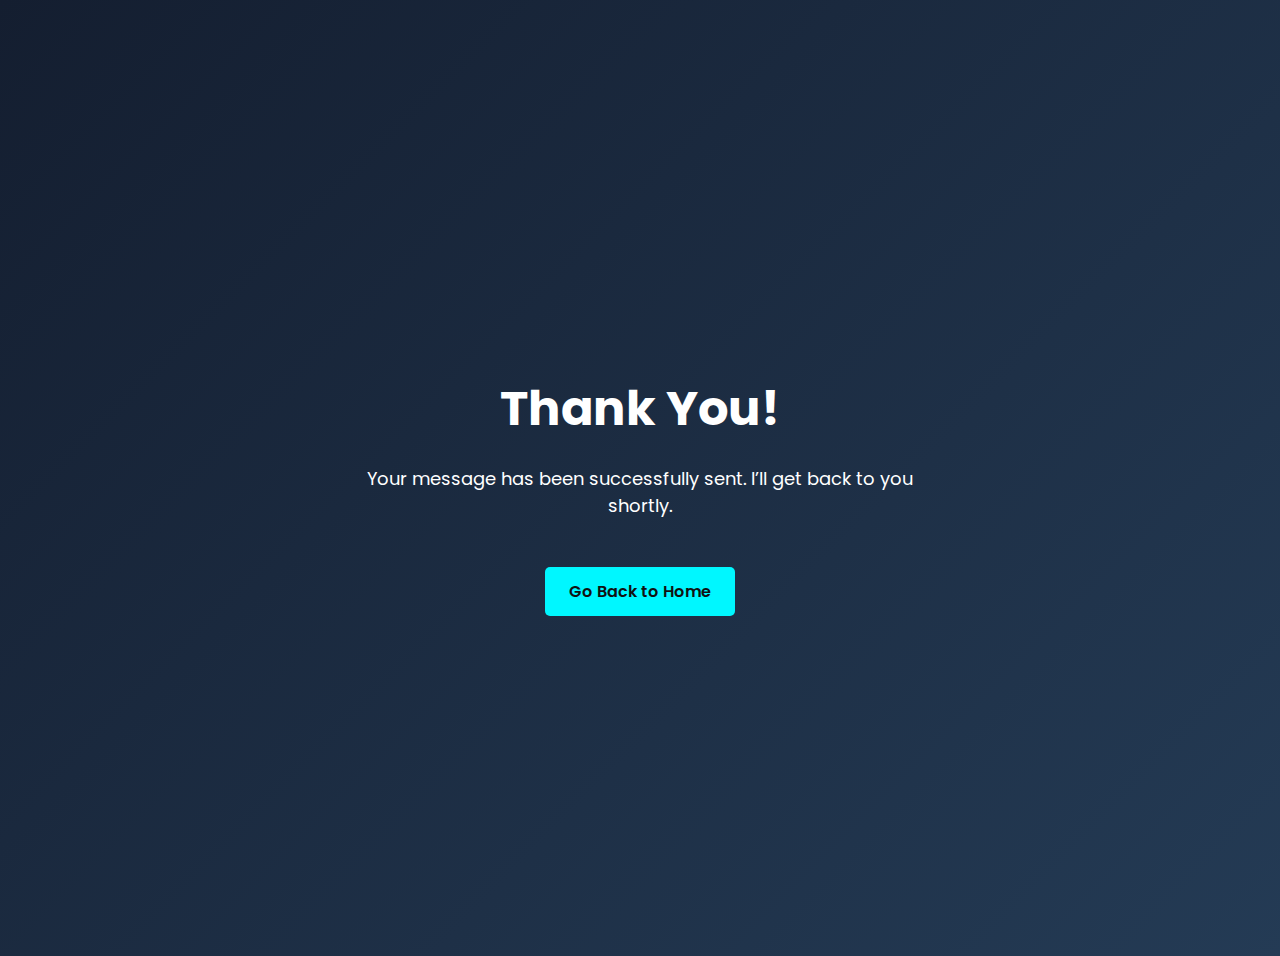
<file: thank-you.html>
<!DOCTYPE html>
<html lang="en">
<head>
  <meta charset="UTF-8" />
  <meta name="viewport" content="width=device-width, initial-scale=1.0"/>
  <title>Thank You!</title>
  <link href="https://fonts.googleapis.com/css2?family=Poppins:wght@400;600&display=swap" rel="stylesheet">
  <style>
    body {
      font-family: 'Poppins', sans-serif;
      background: linear-gradient(135deg, #141e30, #243b55);
      color: white;
      display: flex;
      align-items: center;
      justify-content: center;
      height: 100vh;
      text-align: center;
      padding: 20px;
    }

    .thank-you-container {
      max-width: 600px;
    }

    h1 {
      font-size: 48px;
      margin-bottom: 20px;
    }

    p {
      font-size: 18px;
    }

    a {
      display: inline-block;
      margin-top: 30px;
      padding: 12px 24px;
      background: #00f7ff;
      color: #111;
      text-decoration: none;
      font-weight: 600;
      border-radius: 5px;
      transition: background 0.3s ease;
    }

    a:hover {
      background: #00d0d0;
    }
  </style>
</head>
<body>
  <div class="thank-you-container">
    <h1>Thank You!</h1>
    <p>Your message has been successfully sent. I’ll get back to you shortly.</p>
    <a href="index.html">Go Back to Home</a>
  </div>
</body>
</html>
</file>
